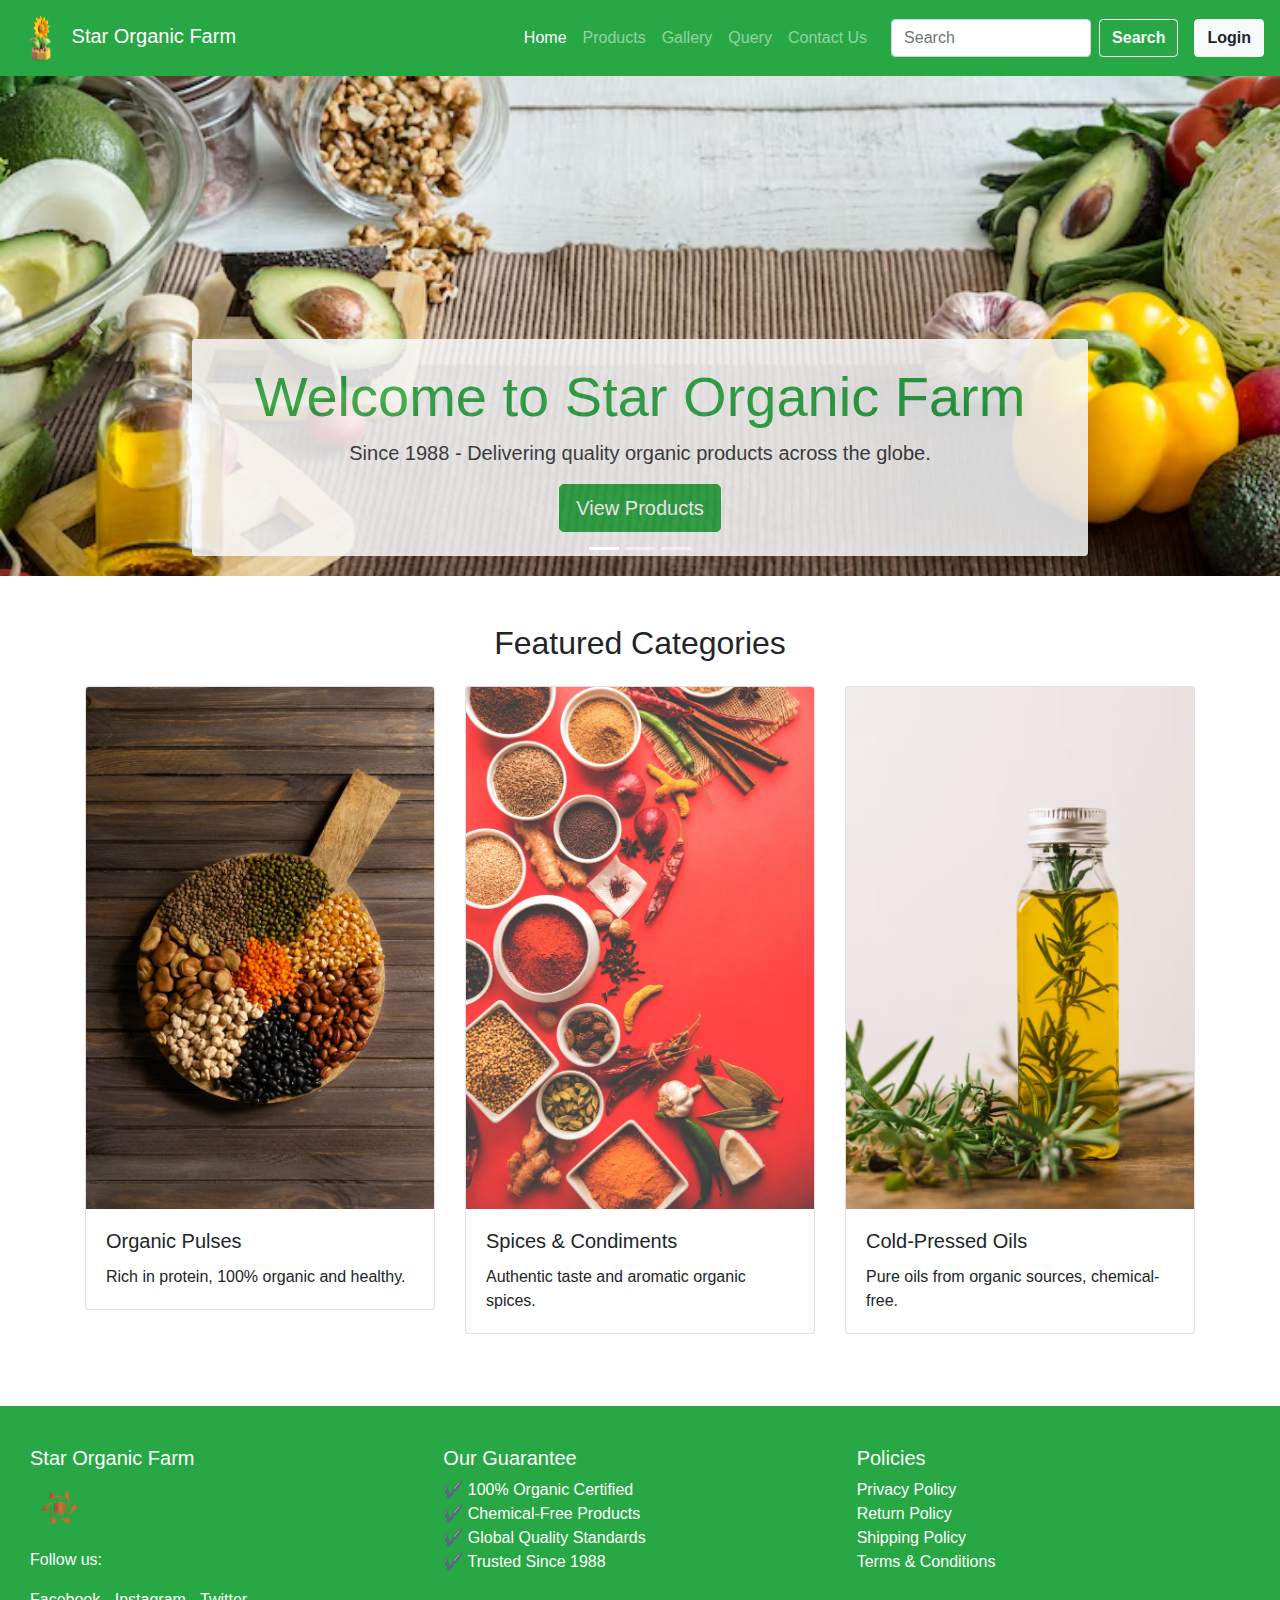
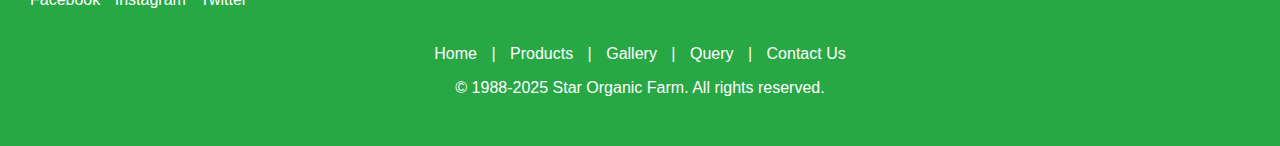
<file: index.html>
<!DOCTYPE html>
<html lang="en">

<head>
  <meta charset="UTF-8" />
  <meta name="viewport" content="width=device-width, initial-scale=1.0" />
  <link rel="icon" type="image/avif" href="images/logo 1.png" />
  <title>Star Organic Farm - Home</title>
  <link rel="stylesheet" href="https://stackpath.bootstrapcdn.com/bootstrap/4.5.2/css/bootstrap.min.css" />
  <script src="https://code.jquery.com/jquery-3.5.1.min.js"></script>
</head>

<body>
  <!-- Navbar -->
  <nav class="navbar navbar-expand-lg navbar-dark bg-success">
  <a class="navbar-brand" href="index.html">
    <img src="images/logo 1.png" alt="Star Brand Logo" width="50" height="50" />
    Star Organic Farm
  </a>
  <button class="navbar-toggler" type="button" data-toggle="collapse" data-target="#navbarNav">
    <span class="navbar-toggler-icon"></span>
  </button>
  <div class="collapse navbar-collapse" id="navbarNav" style="align-items: center;">
    <ul class="navbar-nav ml-auto" style="align-items: center;">
      <li class="nav-item active"><a class="nav-link" href="index.html">Home</a></li>
      <li class="nav-item"><a class="nav-link" href="products.html">Products</a></li>
      <li class="nav-item"><a class="nav-link" href="showcase.html">Gallery</a></li>
      <li class="nav-item"><a class="nav-link" href="query.html">Query</a></li>
      <li class="nav-item"><a class="nav-link" href="contact.html">Contact Us</a></li>
    </ul>

    <!-- Search Form -->
    <form class="form-inline ml-3" style="display: flex; align-items: center;">
      <input class="form-control mr-2" type="search" placeholder="Search" aria-label="Search" style="width: 200px;" />
      <button class="btn btn-outline-light" type="submit" style="font-weight: bold;">Search</button>
    </form>

    <!-- Login Button -->
    <a href="contact.html" class="btn btn-light ml-3" style="font-weight: bold;">Login</a>
  </div>
</nav>


  <!-- Hero Section -->
  <!-- Hero Section with Slider -->
<div id="organicCarousel" class="carousel slide" data-ride="carousel">
  <ol class="carousel-indicators">
    <li data-target="#organicCarousel" data-slide-to="0" class="active"></li>
    <li data-target="#organicCarousel" data-slide-to="1"></li>
    <li data-target="#organicCarousel" data-slide-to="2"></li>
  </ol>
  <div class="carousel-inner">
    <!-- Slide 1 -->
    <div class="carousel-item active">
      <img src="images/slider.avif" class="d-block w-100" alt="Organic Farming Image 1" style="height: 500px; object-fit: cover;">
      <div class="carousel-caption d-none d-md-block bg-light text-dark p-4 rounded" style="opacity: 0.85;">
        <h1 class="display-4 text-success">Welcome to Star Organic Farm</h1>
        <p class="lead">Since 1988 - Delivering quality organic products across the globe.</p>
        <a href="products.html" class="btn btn-success btn-lg">View Products</a>
      </div>
    </div>
    <!-- Slide 2 -->
    <div class="carousel-item">
      <img src="images/slider2.avif" class="d-block w-100" alt="Organic Farming Image 2" style="height: 500px; object-fit: cover;">
      <div class="carousel-caption d-none d-md-block bg-light text-dark p-4 rounded" style="opacity: 0.85;">
        <h1 class="display-4 text-success">Welcome to Star Organic Farm</h1>
        <p class="lead">Since 1988 - Delivering quality organic products across the globe.</p>
        <a href="products.html" class="btn btn-success btn-lg">View Products</a>
      </div>
    </div>
    <!-- Slide 3 -->
    <div class="carousel-item">
      <img src="images/slider5.avif" class="d-block w-100" alt="Organic Farming Image 3" style="height: 500px; object-fit: cover;">
      <div class="carousel-caption d-none d-md-block bg-light text-dark p-4 rounded" style="opacity: 0.85;">
        <h1 class="display-4 text-success">Welcome to Star Organic Farm</h1>
        <p class="lead">Since 1988 - Delivering quality organic products across the globe.</p>
        <a href="products.html" class="btn btn-success btn-lg">View Products</a>
      </div>
    </div>
  </div>
  <a class="carousel-control-prev" href="#organicCarousel" role="button" data-slide="prev">
    <span class="carousel-control-prev-icon" aria-hidden="true"></span>
    <span class="sr-only">Previous</span>
  </a>
  <a class="carousel-control-next" href="#organicCarousel" role="button" data-slide="next">
    <span class="carousel-control-next-icon" aria-hidden="true"></span>
    <span class="sr-only">Next</span>
  </a>
</div>


  <!-- Featured Products -->
  <section class="container my-5">
    <h2 class="text-center mb-4">Featured Categories</h2>
    <div class="row">
      <div class="col-md-4 mb-4">
        <div class="card">
          <img src="images/pulses.avif" class="card-img-top" alt="Organic Pulses" />
          <div class="card-body">
            <h5 class="card-title">Organic Pulses</h5>
            <p class="card-text">Rich in protein, 100% organic and healthy.</p>
          </div>
        </div>
      </div>
      <div class="col-md-4 mb-4">
        <div class="card">
          <img src="images/spices.avif" class="card-img-top" alt="Spices and Condiments" />
          <div class="card-body">
            <h5 class="card-title">Spices & Condiments</h5>
            <p class="card-text">Authentic taste and aromatic organic spices.</p>
          </div>
        </div>
      </div>
      <div class="col-md-4 mb-4">
        <div class="card">
          <img src="images/oils.avif" class="card-img-top" alt="Cold-Pressed Oils" />
          <div class="card-body">
            <h5 class="card-title">Cold-Pressed Oils</h5>
            <p class="card-text">Pure oils from organic sources, chemical-free.</p>
          </div>
        </div>
      </div>
    </div>
  </section>

  <!-- Footer with Inline CSS and Navigation -->
  <!-- Footer with 3 Sections -->
<footer style="background-color: #28a745; color: white; padding: 30px 20px;">
  <div style="display: flex; flex-wrap: wrap; justify-content: space-between; text-align: left;">

    <!-- Section 1: Logo + Social Media -->
    <div style="flex: 1; min-width: 200px; padding: 10px;">
      <h5>Star Organic Farm</h5>
      <img src="images/logo-new.png" alt="Star Organic Logo" width="60" height="60" style="margin-bottom: 10px;" />
      <p>Follow us:</p>
      <a href="https://facebook.com" style="color: white; margin-right: 10px;">Facebook</a>
      <a href="https://instagram.com" style="color: white; margin-right: 10px;">Instagram</a>
      <a href="https://twitter.com" style="color: white;">Twitter</a>
    </div>

    <!-- Section 2: Guarantee Info -->
    <div style="flex: 1; min-width: 200px; padding: 10px;">
      <h5>Our Guarantee</h5>
      <ul style="list-style: none; padding-left: 0;">
        <li>✔ 100% Organic Certified</li>
        <li>✔ Chemical-Free Products</li>
        <li>✔ Global Quality Standards</li>
        <li>✔ Trusted Since 1988</li>
      </ul>
    </div>

    <!-- Section 3: Policies -->
    <div style="flex: 1; min-width: 200px; padding: 10px;">
      <h5>Policies</h5>
      <ul style="list-style: none; padding-left: 0;">
        <li><a href="#" style="color: white; text-decoration: none;">Privacy Policy</a></li>
        <li><a href="#" style="color: white; text-decoration: none;">Return Policy</a></li>
        <li><a href="#" style="color: white; text-decoration: none;">Shipping Policy</a></li>
        <li><a href="#" style="color: white; text-decoration: none;">Terms & Conditions</a></li>
      </ul>
    </div>

  </div>

  <!-- Bottom Navigation Links -->
  <div style="text-align: center; margin-top: 20px;">
    <a href="index.html" style="color: white; margin: 0 10px; text-decoration: none;">Home</a> |
    <a href="products.html" style="color: white; margin: 0 10px; text-decoration: none;">Products</a> |
    <a href="showcase.html" style="color: white; margin: 0 10px; text-decoration: none;">Gallery</a> |
    <a href="query.html" style="color: white; margin: 0 10px; text-decoration: none;">Query</a> |
    <a href="contact.html" style="color: white; margin: 0 10px; text-decoration: none;">Contact Us</a>
  </div>

  <p style="text-align: center; margin-top: 10px;">&copy; 1988-2025 Star Organic Farm. All rights reserved.</p>
</footer>


  <!-- Scripts -->
  <script src="https://cdn.jsdelivr.net/npm/bootstrap@4.5.2/dist/js/bootstrap.bundle.min.js"></script>
  <script src="js/script.js"></script>
</body>

</html>
</file>
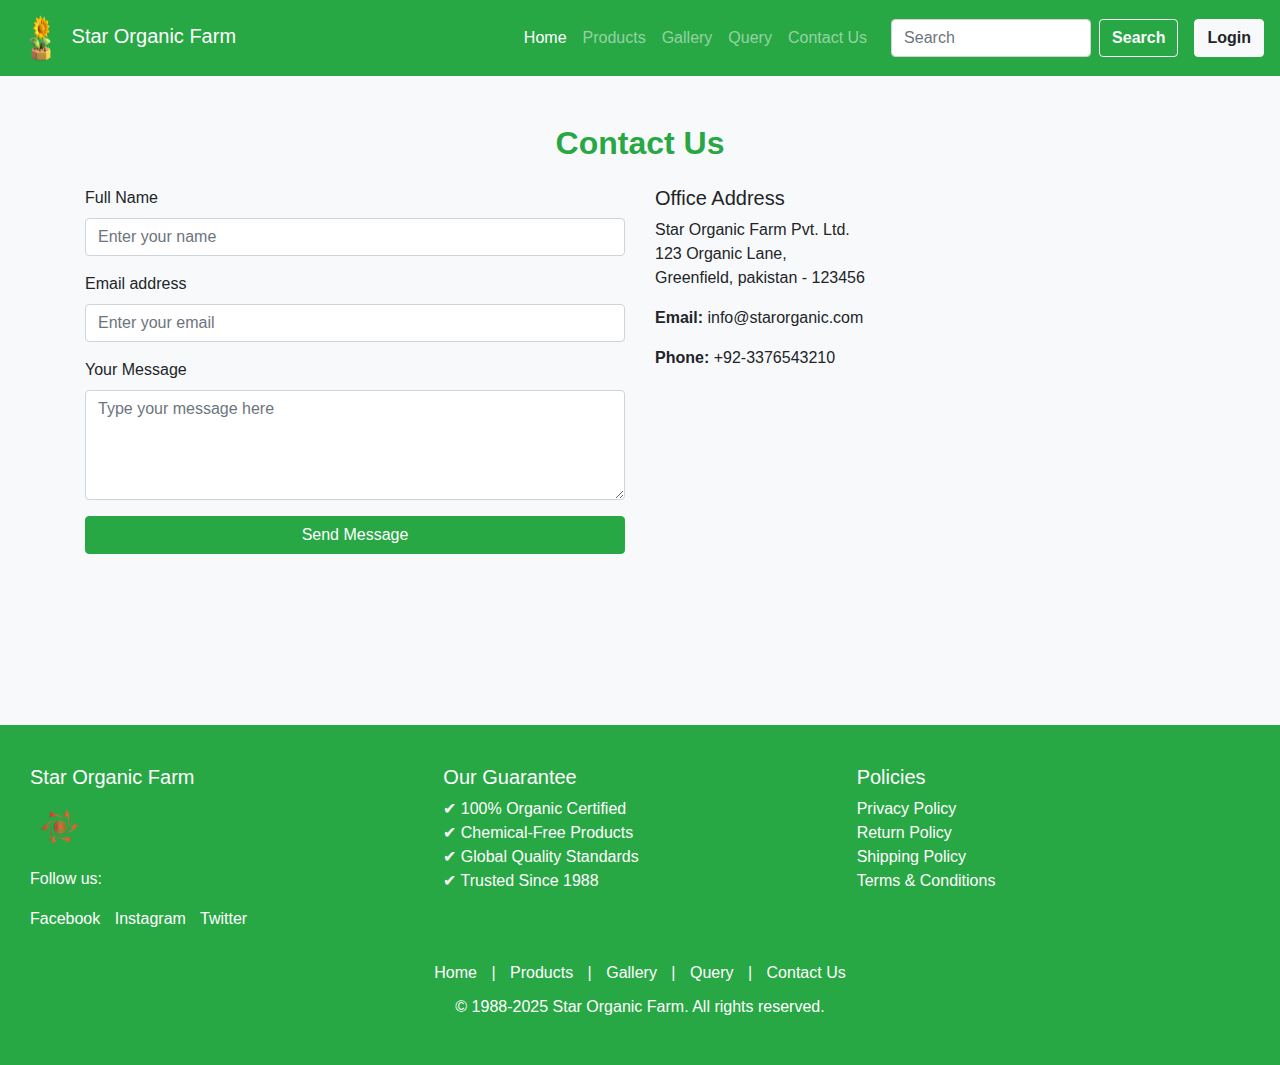
<file: contact.html>
<!DOCTYPE html>
<html lang="en">

<head>
  <meta charset="UTF-8" />
  <meta name="viewport" content="width=device-width, initial-scale=1.0" />
  <link rel="icon" type="image/avif" href="images/logo 1.png" />
  <title>Contact Us - Star Organic Farm</title>
  <link rel="stylesheet" href="https://stackpath.bootstrapcdn.com/bootstrap/4.5.2/css/bootstrap.min.css" />
  <link rel="stylesheet" href="css/contact.css" />
  <script src="https://code.jquery.com/jquery-3.5.1.min.js"></script>
</head>

<body>
  <!-- Navbar -->
  <nav class="navbar navbar-expand-lg navbar-dark bg-success">
  <a class="navbar-brand" href="index.html">
    <img src="images/logo 1.png" alt="Star Brand Logo" width="50" height="50" />
    Star Organic Farm
  </a>
  <button class="navbar-toggler" type="button" data-toggle="collapse" data-target="#navbarNav">
    <span class="navbar-toggler-icon"></span>
  </button>
  <div class="collapse navbar-collapse" id="navbarNav" style="align-items: center;">
    <ul class="navbar-nav ml-auto" style="align-items: center;">
      <li class="nav-item active"><a class="nav-link" href="index.html">Home</a></li>
      <li class="nav-item"><a class="nav-link" href="products.html">Products</a></li>
      <li class="nav-item"><a class="nav-link" href="showcase.html">Gallery</a></li>
      <li class="nav-item"><a class="nav-link" href="query.html">Query</a></li>
      <li class="nav-item"><a class="nav-link" href="contact.html">Contact Us</a></li>
    </ul>

    <!-- Search Form -->
    <form class="form-inline ml-3" style="display: flex; align-items: center;">
      <input class="form-control mr-2" type="search" placeholder="Search" aria-label="Search" style="width: 200px;" />
      <button class="btn btn-outline-light" type="submit" style="font-weight: bold;">Search</button>
    </form>

    <!-- Login Button -->
    <a href="contact.html" class="btn btn-light ml-3" style="font-weight: bold;">Login</a>
  </div>
</nav>

  <!-- Contact Section -->
  <section class="container my-5">
    <h2 class="text-center mb-4 text-success">Contact Us</h2>
    <div class="row">
      <div class="col-md-6 mb-4">
        <form>
          <div class="form-group">
            <label for="name">Full Name</label>
            <input type="text" class="form-control" id="name" placeholder="Enter your name" required />
          </div>
          <div class="form-group">
            <label for="email">Email address</label>
            <input type="email" class="form-control" id="email" placeholder="Enter your email" required />
          </div>
          <div class="form-group">
            <label for="message">Your Message</label>
            <textarea class="form-control" id="message" rows="4" placeholder="Type your message here" required></textarea>
          </div>
          <button type="submit" class="btn btn-success">Send Message</button>
        </form>
      </div>

      <div class="col-md-6 mb-4">
        <h5>Office Address</h5>
        <p>Star Organic Farm Pvt. Ltd.<br />123 Organic Lane,<br />Greenfield, pakistan - 123456</p>
        <p><strong>Email:</strong> info@starorganic.com</p>
        <p><strong>Phone:</strong> +92-3376543210</p>
        <iframe src="https://maps.google.com/maps?q=karachi&t=&z=6&ie=UTF8&iwloc=&output=embed" width="100%" height="250" frameborder="0" style="border:0;" allowfullscreen="" aria-hidden="false" tabindex="0"></iframe>
      </div>
    </div>
  </section>

  <!-- Footer -->
 <footer style="background-color: #28a745; color: white; padding: 30px 20px;">
  <div style="display: flex; flex-wrap: wrap; justify-content: space-between; text-align: left;">

    <!-- Section 1: Logo + Social Media -->
    <div style="flex: 1; min-width: 200px; padding: 10px;">
      <h5>Star Organic Farm</h5>
      <img src="images/logo-new.png" alt="Star Organic Logo" width="60" height="60" style="margin-bottom: 10px;" />
      <p>Follow us:</p>
      <a href="https://www.facebook.com/" style="color: white; margin-right: 10px;">Facebook</a>
      <a href="https://www.instagram.com/" style="color: white; margin-right: 10px;">Instagram</a>
      <a href="https://twitter.com/" style="color: white;">Twitter</a>
    </div>

    <!-- Section 2: Guarantee Info -->
    <div style="flex: 1; min-width: 200px; padding: 10px;">
      <h5>Our Guarantee</h5>
      <ul style="list-style: none; padding-left: 0;">
        <li>✔ 100% Organic Certified</li>
        <li>✔ Chemical-Free Products</li>
        <li>✔ Global Quality Standards</li>
        <li>✔ Trusted Since 1988</li>
      </ul>
    </div>

    <!-- Section 3: Policies -->
    <div style="flex: 1; min-width: 200px; padding: 10px;">
      <h5>Policies</h5>
      <ul style="list-style: none; padding-left: 0;">
        <li><a href="#" style="color: white; text-decoration: none;">Privacy Policy</a></li>
        <li><a href="#" style="color: white; text-decoration: none;">Return Policy</a></li>
        <li><a href="#" style="color: white; text-decoration: none;">Shipping Policy</a></li>
        <li><a href="#" style="color: white; text-decoration: none;">Terms & Conditions</a></li>
      </ul>
    </div>

  </div>

  <!-- Bottom Navigation Links -->
  <div style="text-align: center; margin-top: 20px;">
    <a href="index.html" style="color: white; margin: 0 10px; text-decoration: none;">Home</a> |
    <a href="products.html" style="color: white; margin: 0 10px; text-decoration: none;">Products</a> |
    <a href="showcase.html" style="color: white; margin: 0 10px; text-decoration: none;">Gallery</a> |
    <a href="query.html" style="color: white; margin: 0 10px; text-decoration: none;">Query</a> |
    <a href="contact.html" style="color: white; margin: 0 10px; text-decoration: none;">Contact Us</a>
  </div>

  <p style="text-align: center; margin-top: 10px;">&copy; 1988-2025 Star Organic Farm. All rights reserved.</p>
</footer>

  <!-- Scripts -->
  <script src="https://cdn.jsdelivr.net/npm/bootstrap@4.5.2/dist/js/bootstrap.bundle.min.js"></script>
  <script src="js/script.js"></script>
</body>

</html>
</file>
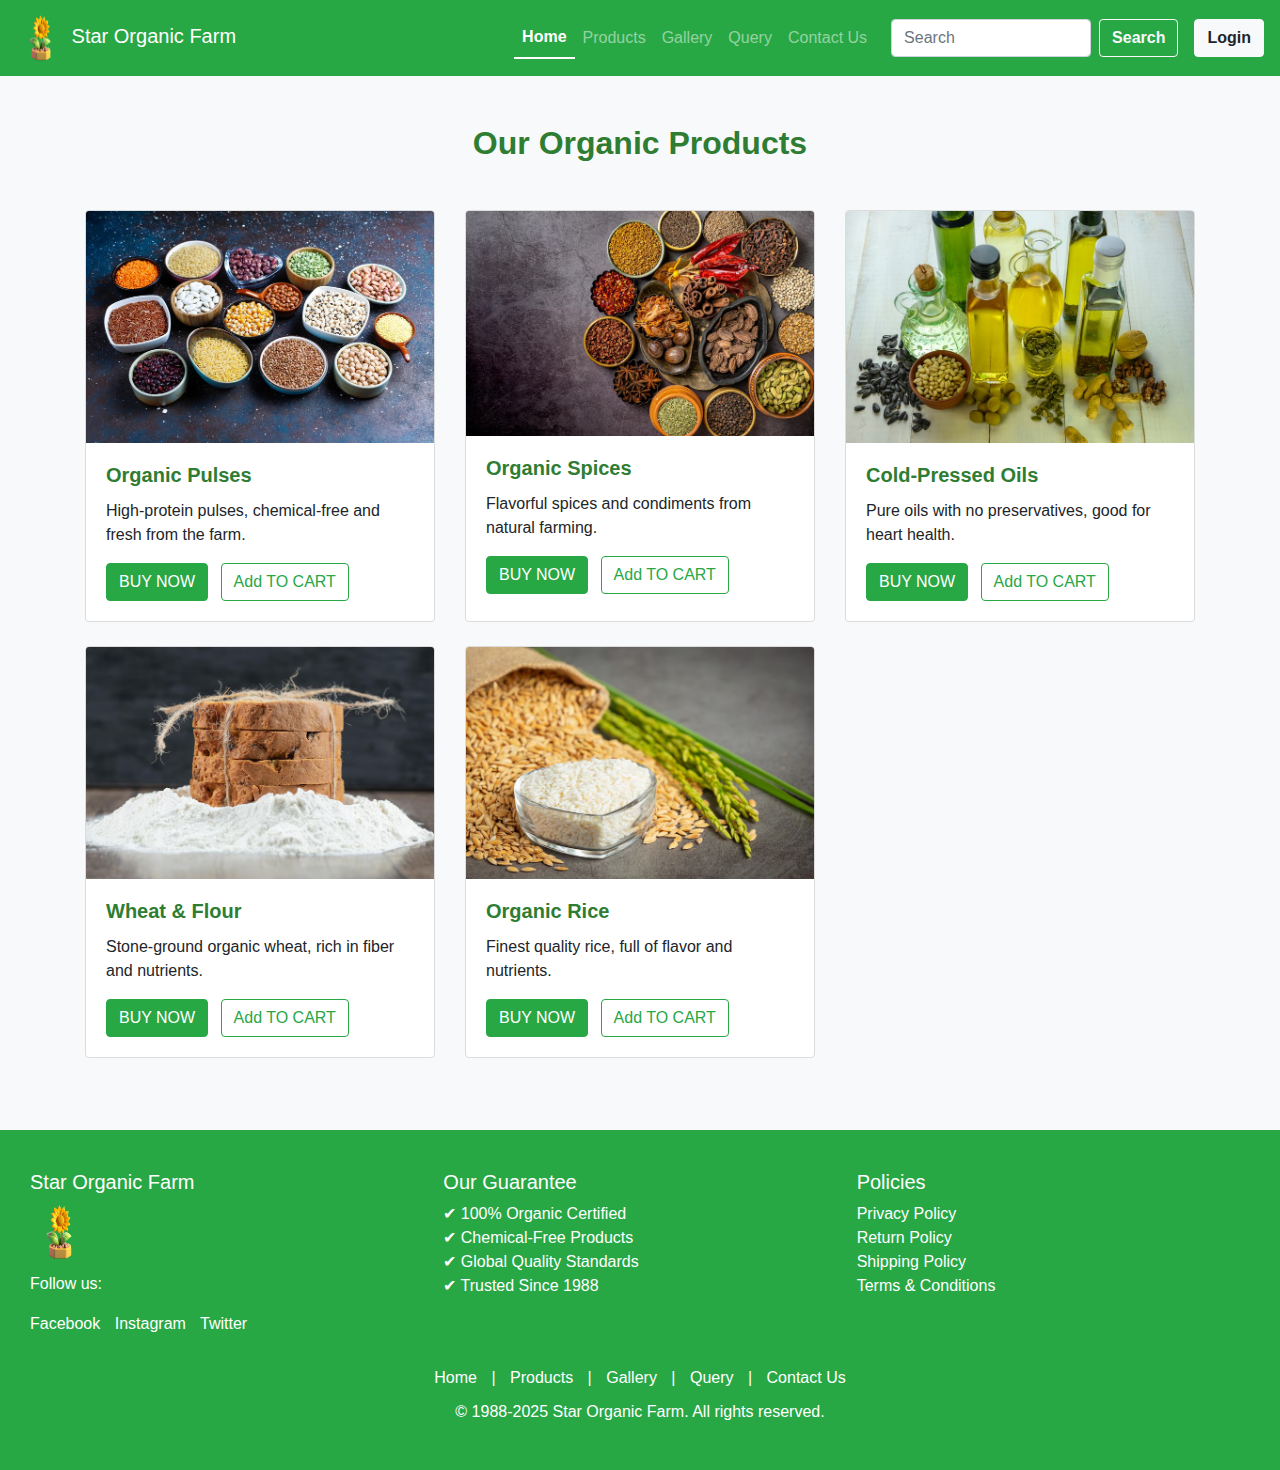
<file: products.html>
<!DOCTYPE html>
<html lang="en">

<head>
  <meta charset="UTF-8" />
  <meta name="viewport" content="width=device-width, initial-scale=1.0" />
  <title>Products - Star Organic Farm</title>
  <link rel="icon" type="image/avif" href="images/logo 1.png" />
  <link rel="stylesheet" href="https://stackpath.bootstrapcdn.com/bootstrap/4.5.2/css/bootstrap.min.css" />
  <link rel="stylesheet" href="css/products.css" />
  <script src="https://code.jquery.com/jquery-3.5.1.min.js"></script>
</head>

<body>
  <!-- Navbar -->
  <nav class="navbar navbar-expand-lg navbar-dark bg-success">
  <a class="navbar-brand" href="index.html">
    <img src="images/logo 1.png" alt="Star Brand Logo" width="50" height="50" />
    Star Organic Farm
  </a>
  <button class="navbar-toggler" type="button" data-toggle="collapse" data-target="#navbarNav">
    <span class="navbar-toggler-icon"></span>
  </button>
  <div class="collapse navbar-collapse" id="navbarNav" style="align-items: center;">
    <ul class="navbar-nav ml-auto" style="align-items: center;">
      <li class="nav-item active"><a class="nav-link" href="index.html">Home</a></li>
      <li class="nav-item"><a class="nav-link" href="products.html">Products</a></li>
      <li class="nav-item"><a class="nav-link" href="showcase.html">Gallery</a></li>
      <li class="nav-item"><a class="nav-link" href="query.html">Query</a></li>
      <li class="nav-item"><a class="nav-link" href="contact.html">Contact Us</a></li>
    </ul>

    <!-- Search Form -->
    <form class="form-inline ml-3" style="display: flex; align-items: center;">
      <input class="form-control mr-2" type="search" placeholder="Search" aria-label="Search" style="width: 200px;" />
      <button class="btn btn-outline-light" type="submit" style="font-weight: bold;">Search</button>
    </form>

    <!-- Login Button -->
    <a href="contact.html" class="btn btn-light ml-3" style="font-weight: bold;">Login</a>
  </div>
</nav>

  <!-- Products Section -->
  <section class="container my-5">
    <h2 class="text-center mb-5">Our Organic Products</h2>

    <div class="row">
      <!-- Product Card 1 -->
      <div class="col-md-4 mb-4">
        <div class="card h-100">
          <img src="images/pulses.jpg" class="card-img-top" alt="Organic Pulses" />
          <div class="card-body">
            <h5 class="card-title">Organic Pulses</h5>
            <p class="card-text">High-protein pulses, chemical-free and fresh from the farm.</p>
            <a href="#" class="btn btn-success">BUY NOW</a>
            <a href="#" class="btn btn-outline-success ml-2">Add TO CART</a>
          </div>
        </div>
      </div>

      <!-- Product Card 2 -->
      <div class="col-md-4 mb-4">
        <div class="card h-100">
          <img src="images/spices-product.avif" class="card-img-top" alt="Organic Spices" />
          <div class="card-body">
            <h5 class="card-title">Organic Spices</h5>
            <p class="card-text">Flavorful spices and condiments from natural farming.</p>
            <a href="#" class="btn btn-success">BUY NOW</a>
            <a href="#" class="btn btn-outline-success ml-2">Add TO CART</a>
          </div>
        </div>
      </div>

      <!-- Product Card 3 -->
      <div class="col-md-4 mb-4">
        <div class="card h-100">
          <img src="images/Pressed-Oils.jpg" class="card-img-top" alt="Cold-Pressed Oils" />
          <div class="card-body">
            <h5 class="card-title">Cold-Pressed Oils</h5>
            <p class="card-text">Pure oils with no preservatives, good for heart health.</p>
            <a href="#" class="btn btn-success">BUY NOW</a>
            <a href="#" class="btn btn-outline-success ml-2">Add TO CART</a>
          </div>
        </div>
      </div>

      <!-- Product Card 4 -->
      <div class="col-md-4 mb-4">
        <div class="card h-100">
          <img src="images/Wheat & Flour.avif" class="card-img-top" alt="Wheat and Flour" />
          <div class="card-body">
            <h5 class="card-title">Wheat & Flour</h5>
            <p class="card-text">Stone-ground organic wheat, rich in fiber and nutrients.</p>
            <a href="#" class="btn btn-success">BUY NOW</a>
            <a href="#" class="btn btn-outline-success ml-2">Add TO CART</a>
          </div>
        </div>
      </div>

      <!-- Product Card 5 -->
      <div class="col-md-4 mb-4">
        <div class="card h-100">
          <img src="images/Organic Rice.avif" class="card-img-top" alt="Organic Rice" />
          <div class="card-body">
            <h5 class="card-title">Organic Rice</h5>
            <p class="card-text">Finest quality rice, full of flavor and nutrients.</p>
            <a href="#" class="btn btn-success">BUY NOW</a>
            <a href="#" class="btn btn-outline-success ml-2">Add TO CART</a>
          </div>
        </div>
      </div>

    </div>
  </section>

  <!-- Footer -->
  <footer style="background-color: #28a745; color: white; padding: 30px 20px;">
  <div style="display: flex; flex-wrap: wrap; justify-content: space-between; text-align: left;">

    <!-- Section 1: Logo + Social Media -->
    <div style="flex: 1; min-width: 200px; padding: 10px;">
      <h5>Star Organic Farm</h5>
      <img src="images/logo 1.png" alt="Star Organic Logo" width="60" height="60" style="margin-bottom: 10px;" />
      <p>Follow us:</p>
      <a href="https://www.facebook.com/" style="color: white; margin-right: 10px;">Facebook</a>
      <a href="https://www.instagram.com/" style="color: white; margin-right: 10px;">Instagram</a>
      <a href="https://twitter.com/" style="color: white;">Twitter</a>
    </div>

    <!-- Section 2: Guarantee Info -->
    <div style="flex: 1; min-width: 200px; padding: 10px;">
      <h5>Our Guarantee</h5>
      <ul style="list-style: none; padding-left: 0;">
        <li>✔ 100% Organic Certified</li>
        <li>✔ Chemical-Free Products</li>
        <li>✔ Global Quality Standards</li>
        <li>✔ Trusted Since 1988</li>
      </ul>
    </div>

    <!-- Section 3: Policies -->
    <div style="flex: 1; min-width: 200px; padding: 10px;">
      <h5>Policies</h5>
      <ul style="list-style: none; padding-left: 0;">
        <li><a href="#" style="color: white; text-decoration: none;">Privacy Policy</a></li>
        <li><a href="#" style="color: white; text-decoration: none;">Return Policy</a></li>
        <li><a href="#" style="color: white; text-decoration: none;">Shipping Policy</a></li>
        <li><a href="#" style="color: white; text-decoration: none;">Terms & Conditions</a></li>
      </ul>
    </div>

  </div>

  <!-- Bottom Navigation Links -->
  <div style="text-align: center; margin-top: 20px;">
    <a href="index.html" style="color: white; margin: 0 10px; text-decoration: none;">Home</a> |
    <a href="products.html" style="color: white; margin: 0 10px; text-decoration: none;">Products</a> |
    <a href="showcase.html" style="color: white; margin: 0 10px; text-decoration: none;">Gallery</a> |
    <a href="query.html" style="color: white; margin: 0 10px; text-decoration: none;">Query</a> |
    <a href="contact.html" style="color: white; margin: 0 10px; text-decoration: none;">Contact Us</a>
  </div>

  <p style="text-align: center; margin-top: 10px;">&copy; 1988-2025 Star Organic Farm. All rights reserved.</p>
</footer>

  <!-- Scripts -->
  <script src="https://cdn.jsdelivr.net/npm/bootstrap@4.5.2/dist/js/bootstrap.bundle.min.js"></script>
  <script src="js/script.js"></script>
</body>

</html>
</file>
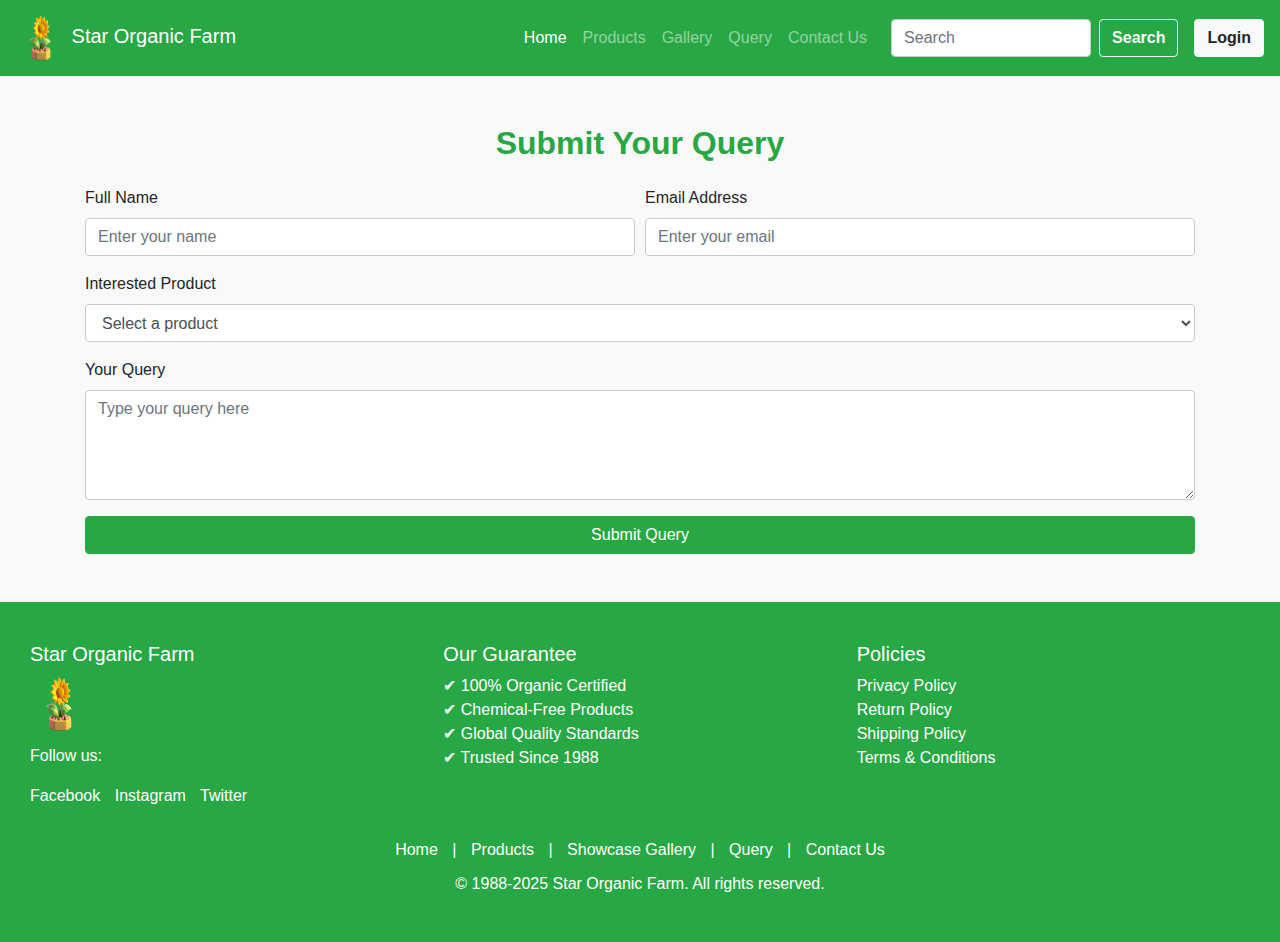
<file: query.html>
<!DOCTYPE html>
<html lang="en">

<head>
  <meta charset="UTF-8" />
  <meta name="viewport" content="width=device-width, initial-scale=1.0" />
  <title>Query - Star Organic Farm</title>
  <link rel="icon" type="image/avif" href="images/logo 1.png" />
  <link rel="stylesheet" href="https://stackpath.bootstrapcdn.com/bootstrap/4.5.2/css/bootstrap.min.css" />
  <link rel="stylesheet" href="css/query.css" />
  <script src="https://code.jquery.com/jquery-3.5.1.min.js"></script>
</head>

<body>
  <!-- Navbar -->
  <nav class="navbar navbar-expand-lg navbar-dark bg-success">
  <a class="navbar-brand" href="index.html">
    <img src="images/logo 1.png" alt="Star Brand Logo" width="50" height="50" />
    Star Organic Farm
  </a>
  <button class="navbar-toggler" type="button" data-toggle="collapse" data-target="#navbarNav">
    <span class="navbar-toggler-icon"></span>
  </button>
  <div class="collapse navbar-collapse" id="navbarNav" style="align-items: center;">
    <ul class="navbar-nav ml-auto" style="align-items: center;">
      <li class="nav-item active"><a class="nav-link" href="index.html">Home</a></li>
      <li class="nav-item"><a class="nav-link" href="products.html">Products</a></li>
      <li class="nav-item"><a class="nav-link" href="showcase.html">Gallery</a></li>
      <li class="nav-item"><a class="nav-link" href="query.html">Query</a></li>
      <li class="nav-item"><a class="nav-link" href="contact.html">Contact Us</a></li>
    </ul>

    <!-- Search Form -->
    <form class="form-inline ml-3" style="display: flex; align-items: center;">
      <input class="form-control mr-2" type="search" placeholder="Search" aria-label="Search" style="width: 200px;" />
      <button class="btn btn-outline-light" type="submit" style="font-weight: bold;">Search</button>
    </form>

    <!-- Login Button -->
    <a href="contact.html" class="btn btn-light ml-3" style="font-weight: bold;">Login</a>
  </div>
</nav>

  <!-- Query Form -->
  <section class="container my-5">
    <h2 class="text-center mb-4 text-success">Submit Your Query</h2>
    <form>
      <div class="form-row">
        <div class="form-group col-md-6">
          <label for="name">Full Name</label>
          <input type="text" class="form-control" id="name" placeholder="Enter your name" required />
        </div>
        <div class="form-group col-md-6">
          <label for="email">Email Address</label>
          <input type="email" class="form-control" id="email" placeholder="Enter your email" required />
        </div>
      </div>

      <div class="form-group">
        <label for="product">Interested Product</label>
        <select id="product" class="form-control">
          <option selected disabled>Select a product</option>
          <option>Pulses</option>
          <option>Spices</option>
          <option>Oils</option>
          <option>Wheat & Flour</option>
          <option>Rice</option>
          <option>Others</option>
        </select>
      </div>

      <div class="form-group">
        <label for="query">Your Query</label>
        <textarea class="form-control" id="query" rows="4" placeholder="Type your query here" required></textarea>
      </div>

      <button type="submit" class="btn btn-success btn-block">Submit Query</button>
    </form>
  </section>

  <!-- Footer -->
  <footer style="background-color: #28a745; color: white; padding: 30px 20px;">
  <div style="display: flex; flex-wrap: wrap; justify-content: space-between; text-align: left;">

    <!-- Section 1: Logo + Social Media -->
    <div style="flex: 1; min-width: 200px; padding: 10px;">
      <h5>Star Organic Farm</h5>
      <img src="images/logo 1.png" alt="Star Organic Logo" width="60" height="60" style="margin-bottom: 10px;" />
      <p>Follow us:</p>
      <a href="https://www.facebook.com/" style="color: white; margin-right: 10px;">Facebook</a>
      <a href="https://www.instagram.com/" style="color: white; margin-right: 10px;">Instagram</a>
      <a href="https://twitter.com/" style="color: white;">Twitter</a>
    </div>

    <!-- Section 2: Guarantee Info -->
    <div style="flex: 1; min-width: 200px; padding: 10px;">
      <h5>Our Guarantee</h5>
      <ul style="list-style: none; padding-left: 0;">
        <li>✔ 100% Organic Certified</li>
        <li>✔ Chemical-Free Products</li>
        <li>✔ Global Quality Standards</li>
        <li>✔ Trusted Since 1988</li>
      </ul>
    </div>

    <!-- Section 3: Policies -->
    <div style="flex: 1; min-width: 200px; padding: 10px;">
      <h5>Policies</h5>
      <ul style="list-style: none; padding-left: 0;">
        <li><a href="#" style="color: white; text-decoration: none;">Privacy Policy</a></li>
        <li><a href="#" style="color: white; text-decoration: none;">Return Policy</a></li>
        <li><a href="#" style="color: white; text-decoration: none;">Shipping Policy</a></li>
        <li><a href="#" style="color: white; text-decoration: none;">Terms & Conditions</a></li>
      </ul>
    </div>

  </div>

  <!-- Bottom Navigation Links -->
  <div style="text-align: center; margin-top: 20px;">
    <a href="index.html" style="color: white; margin: 0 10px; text-decoration: none;">Home</a> |
    <a href="products.html" style="color: white; margin: 0 10px; text-decoration: none;">Products</a> |
    <a href="showcase.html" style="color: white; margin: 0 10px; text-decoration: none;">Showcase Gallery</a> |
    <a href="query.html" style="color: white; margin: 0 10px; text-decoration: none;">Query</a> |
    <a href="contact.html" style="color: white; margin: 0 10px; text-decoration: none;">Contact Us</a>
  </div>

  <p style="text-align: center; margin-top: 10px;">&copy; 1988-2025 Star Organic Farm. All rights reserved.</p>
</footer>

  <!-- Scripts -->
  <script src="https://cdn.jsdelivr.net/npm/bootstrap@4.5.2/dist/js/bootstrap.bundle.min.js"></script>
  <script src="js/script.js"></script>
</body>

</html>
</file>
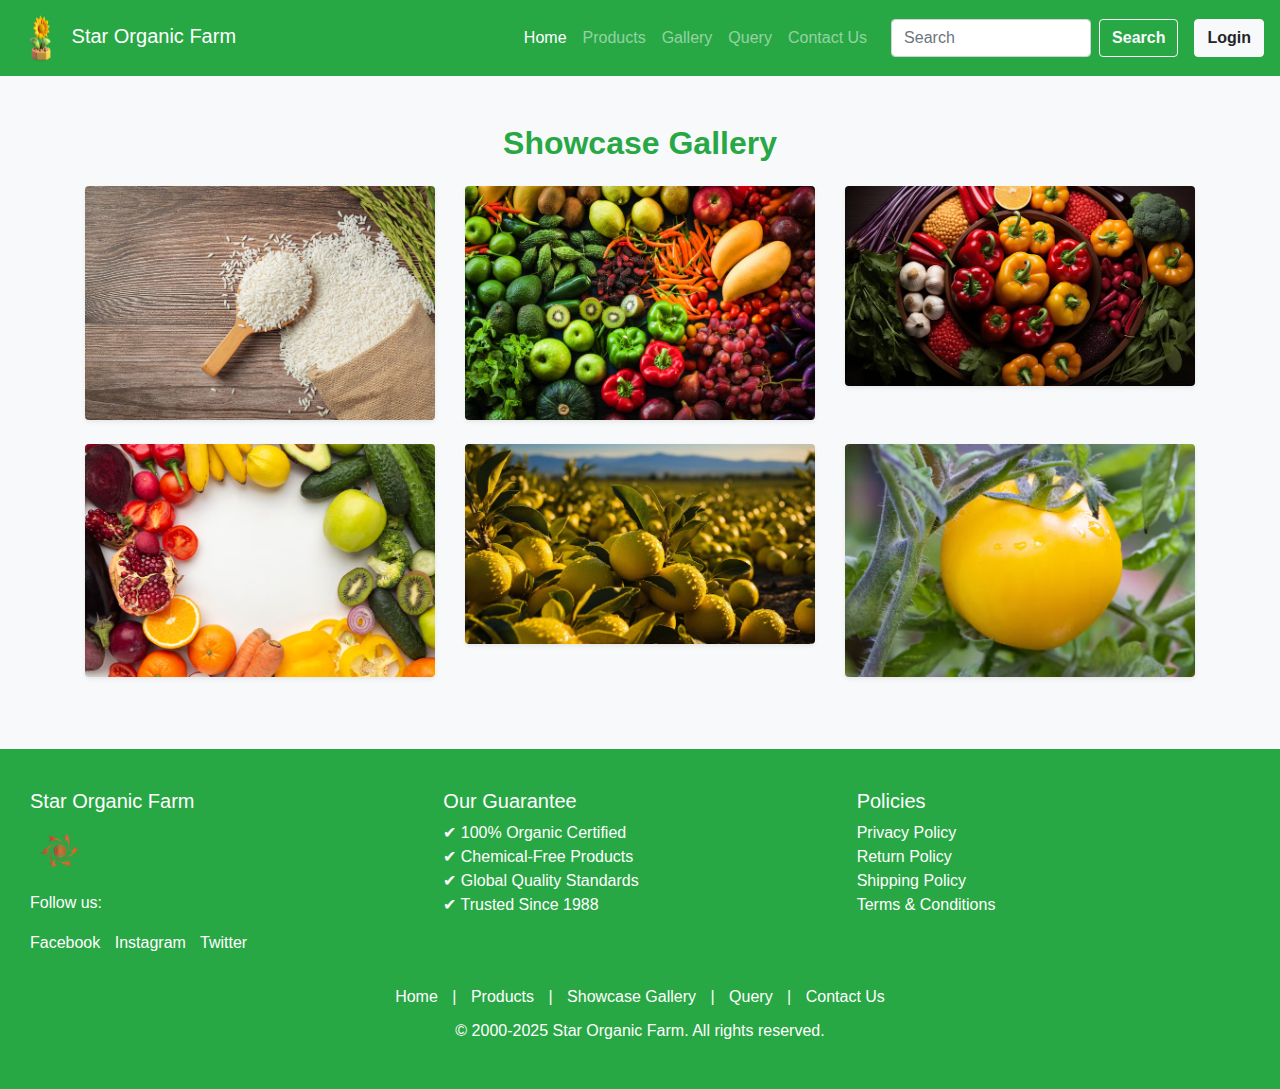
<file: showcase.html>
<!DOCTYPE html>
<html lang="en">

<head>
  <meta charset="UTF-8" />
  <meta name="viewport" content="width=device-width, initial-scale=1.0" />
  <link rel="icon" type="image/avif" href="images/logo 1.png" />
  <title>Showcase Gallery - Star Organic Farm</title>
  <link rel="stylesheet" href="https://stackpath.bootstrapcdn.com/bootstrap/4.5.2/css/bootstrap.min.css" />
  <link rel="stylesheet" href="css/showcase.css" />
  <script src="https://code.jquery.com/jquery-3.5.1.min.js"></script>
</head>

<body>
  <!-- Navbar -->
  <nav class="navbar navbar-expand-lg navbar-dark bg-success">
  <a class="navbar-brand" href="index.html">
    <img src="images/logo 1.png" alt="Star Brand Logo" width="50" height="50" />
    Star Organic Farm
  </a>
  <button class="navbar-toggler" type="button" data-toggle="collapse" data-target="#navbarNav">
    <span class="navbar-toggler-icon"></span>
  </button>
  <div class="collapse navbar-collapse" id="navbarNav" style="align-items: center;">
    <ul class="navbar-nav ml-auto" style="align-items: center;">
      <li class="nav-item active"><a class="nav-link" href="index.html">Home</a></li>
      <li class="nav-item"><a class="nav-link" href="products.html">Products</a></li>
      <li class="nav-item"><a class="nav-link" href="showcase.html">Gallery</a></li>
      <li class="nav-item"><a class="nav-link" href="query.html">Query</a></li>
      <li class="nav-item"><a class="nav-link" href="contact.html">Contact Us</a></li>
    </ul>

    <!-- Search Form -->
    <form class="form-inline ml-3" style="display: flex; align-items: center;">
      <input class="form-control mr-2" type="search" placeholder="Search" aria-label="Search" style="width: 200px;" />
      <button class="btn btn-outline-light" type="submit" style="font-weight: bold;">Search</button>
    </form>

    <!-- Login Button -->
    <a href="contact.html" class="btn btn-light ml-3" style="font-weight: bold;">Login</a>
  </div>
</nav>

  <!-- Gallery Section -->
  <section class="container my-5">
    <h2 class="text-center text-success mb-4">Showcase Gallery</h2>
    <div class="row">
      <div class="col-md-4 mb-4">
        <img src="images/white-rice.avif" alt="Farm 1" class="img-fluid rounded shadow-sm" />
      </div>
      <div class="col-md-4 mb-4">
        <img src="images/all-vegitable.avif" alt="Farm 2" class="img-fluid rounded shadow-sm" />
      </div>
      <div class="col-md-4 mb-4">
        <img src="images/capsicum.jpg" alt="Farm 3" class="img-fluid rounded shadow-sm" />
      </div>
      <div class="col-md-4 mb-4">
        <img src="images/fruits.avif" alt="Spices" class="img-fluid rounded shadow-sm" />
      </div>
      <div class="col-md-4 mb-4">
        <img src="images/yellow-apple.avif" alt="Pulses" class="img-fluid rounded shadow-sm" />
      </div>
      <div class="col-md-4 mb-4">
        <img src="images/yellow-tomoto.avif" alt="Oils" class="img-fluid rounded shadow-sm" />
      </div>
    </div>
  </section>

  <!-- Footer -->
  <footer style="background-color: #28a745; color: white; padding: 30px 20px;">
  <div style="display: flex; flex-wrap: wrap; justify-content: space-between; text-align: left;">

    <!-- Section 1: Logo + Social Media -->
    <div style="flex: 1; min-width: 200px; padding: 10px;">
      <h5>Star Organic Farm</h5>
      <img src="images/logo-new.png" alt="Star Organic Logo" width="60" height="60" style="margin-bottom: 10px;" />
      <p>Follow us:</p>
      <a href="https://www.facebook.com/" style="color: white; margin-right: 10px;">Facebook</a>
      <a href="https://www.instagram.com/" style="color: white; margin-right: 10px;">Instagram</a>
      <a href="https://twitter.com/" style="color: white;">Twitter</a>
    </div>

    <!-- Section 2: Guarantee Info -->
    <div style="flex: 1; min-width: 200px; padding: 10px;">
      <h5>Our Guarantee</h5>
      <ul style="list-style: none; padding-left: 0;">
        <li>✔ 100% Organic Certified</li>
        <li>✔ Chemical-Free Products</li>
        <li>✔ Global Quality Standards</li>
        <li>✔ Trusted Since 1988</li>
      </ul>
    </div>

    <!-- Section 3: Policies -->
    <div style="flex: 1; min-width: 200px; padding: 10px;">
      <h5>Policies</h5>
      <ul style="list-style: none; padding-left: 0;">
        <li><a href="#" style="color: white; text-decoration: none;">Privacy Policy</a></li>
        <li><a href="#" style="color: white; text-decoration: none;">Return Policy</a></li>
        <li><a href="#" style="color: white; text-decoration: none;">Shipping Policy</a></li>
        <li><a href="#" style="color: white; text-decoration: none;">Terms & Conditions</a></li>
      </ul>
    </div>

  </div>

  <!-- Bottom Navigation Links -->
  <div style="text-align: center; margin-top: 20px;">
    <a href="index.html" style="color: white; margin: 0 10px; text-decoration: none;">Home</a> |
    <a href="products.html" style="color: white; margin: 0 10px; text-decoration: none;">Products</a> |
    <a href="showcase.html" style="color: white; margin: 0 10px; text-decoration: none;">Showcase Gallery</a> |
    <a href="query.html" style="color: white; margin: 0 10px; text-decoration: none;">Query</a> |
    <a href="contact.html" style="color: white; margin: 0 10px; text-decoration: none;">Contact Us</a>
  </div>

  <p style="text-align: center; margin-top: 10px;">&copy; 2000-2025 Star Organic Farm. All rights reserved.</p>
</footer>

  <!-- Scripts -->
  <script src="https://cdn.jsdelivr.net/npm/bootstrap@4.5.2/dist/js/bootstrap.bundle.min.js"></script>
  <script src="js/script.js"></script>
</body>

</html>
</file>
<file: css/contact.css>
/* File: css/contact.css */

body {
  font-family: 'Segoe UI', sans-serif;
  background-color: #f8f9fa;
}

h2 {
  font-weight: bold;
}

label {
  font-weight: 500;
}

.form-control:focus {
  border-color: #2e7d32;
  box-shadow: none;
}

button.btn-success {
  width: 100%;
}

iframe {
  border-radius: 8px;
  margin-top: 10px;
}
</file>
<file: css/products.css>
/* File: css/products.css */

/* Body setup */
body {
  font-family: 'Segoe UI', sans-serif;
  background-color: #f8f9fa;
}

/* Navbar active state */
.nav-item.active .nav-link {
  font-weight: bold;
  border-bottom: 2px solid white;
}

/* Headings */
h2 {
  color: #2e7d32;
  font-weight: bold;
}

/* Cards */
.card {
  border: 1px solid #dcdcdc;
  transition: 0.3s;
}

.card:hover {
  box-shadow: 0 8px 16px rgba(0, 128, 0, 0.2);
  transform: scale(1.03);
}

.card-title {
  color: #2e7d32;
  font-weight: 600;
}
</file>
<file: css/query.css>
/* File: css/query.css */

body {
  font-family: 'Segoe UI', sans-serif;
  background-color: #f9f9f9;
}

h2 {
  font-weight: bold;
}

label {
  font-weight: 500;
}

select.form-control,
textarea.form-control,
input.form-control {
  border: 1px solid #ccc;
  border-radius: 4px;
}

input:focus,
textarea:focus,
select:focus {
  border-color: #2e7d32;
  box-shadow: none;
}

button {
  font-weight: bold;
}
</file>
<file: css/showcase.css>
/* File: css/showcase.css */

body {
  font-family: 'Segoe UI', sans-serif;
  background-color: #f8f9fa;
}

h2 {
  font-weight: bold;
}

.img-fluid {
  transition: transform 0.3s ease;
}

.img-fluid:hover {
  transform: scale(1.05);
  box-shadow: 0 0 10px rgba(0, 128, 0, 0.2);
}
</file>
